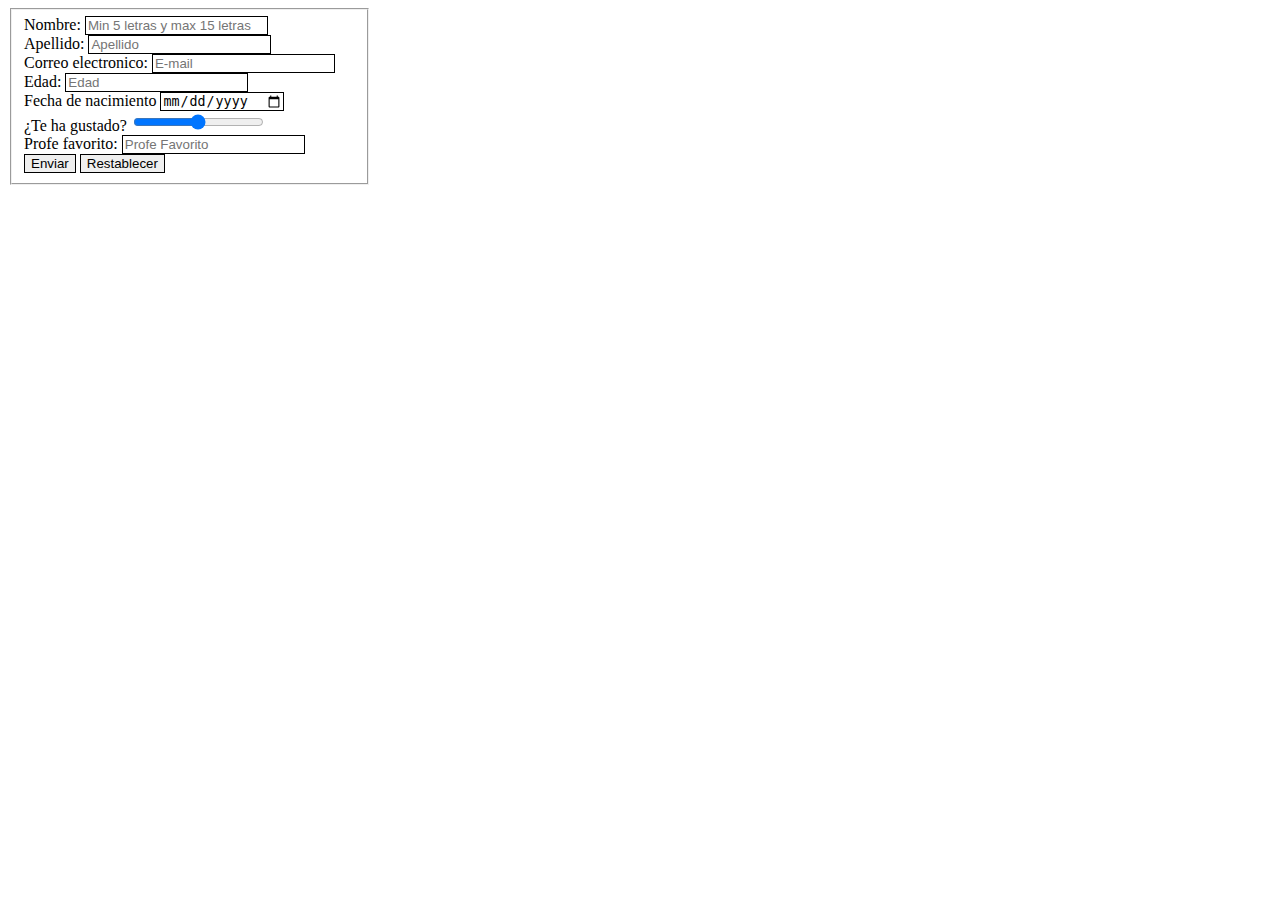
<file: formEjercicio.html>
<!DOCTYPE html>
<html lang="es">
<head>
    <meta charset="UTF-8">
    <meta name="viewport" content="width=device-width, initial-scale=1.0">
    <title>Ejercicio</title>
    <link rel="stylesheet" href="./formStyle.css">
</head>

<form action="#">
    <fieldset>
        <div>
            <label for="name">Nombre:</label>
            <input type="text" placeholder="Min 5 letras y max 15 letras" pattern="[A-Za-z]{5,15}" required>
        </div>
        <div>
            <label for="surname">Apellido:</label>
            <input type="text" placeholder="Apellido" pattern="[A-Za-z]{5,15}" required>
        </div>
        <div>
            <label for="email">Correo electronico:</label>
            <input type="email" placeholder="E-mail"  pattern="[A-za-z0-9]+@[A-Za-z]+(\.es|\.com)" required>
        </div>
        <div>
        <label for="age">Edad:</label>
        <input type="number" placeholder="Edad" pattern="([1-9]|1[0-9]|2[0-9]|3[0-9]|4[0-9]|5[0-9]|6[0-9]|6[0-9]|7[0-9]|8[0-9]|9[0-9]|1[0-9]|11[0-9])">
        </div>
        <div>
            <label for="date">Fecha de nacimiento</label>
            <input type="date" >
        </div>
        <div>
                <label for="question">¿Te ha gustado?</label>
                <input type="range" name="satisfaction">
        </div>
        <div>
            <label for="professor">Profe favorito:</label>
            <input type="text" placeholder="Profe Favorito" pattern="[A-Za-z]{2}">
        </div>
        <div>
            <input type="submit" value="Enviar">
            <input type="submit" value="Restablecer">
        </div>
    </fieldset>
</form>
</html>
</file>
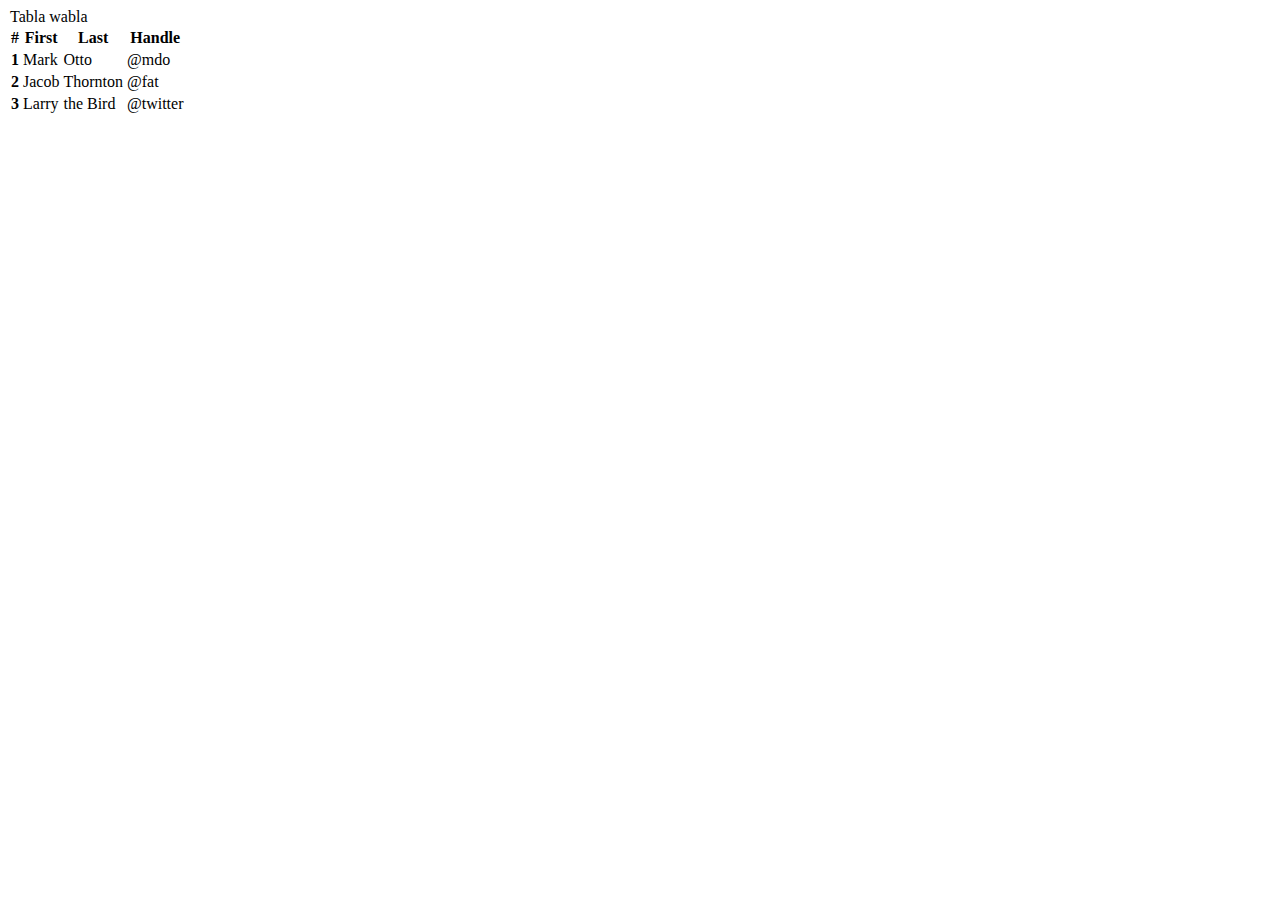
<file: tabla/table.html>
<!DOCTYPE html>
<html lang="en">
<head>
    <meta charset="UTF-8">
    <meta http-equiv="X-UA-Compatible" content="IE=edge">
    <meta name="viewport" content="width=device-width, initial-scale=1.0">
    <link href="https://cdn.jsdelivr.net/npm/bootstrap@5.2.3/dist/css/bootstrap.min.css" rel="stylesheet" integrity="sha384-rbsA2VBKQhggwzxH7pPCaAqO46MgnOM80zW1RWuH61DGLwZJEdK2Kadq2F9CUG65" crossorigin="anonymous">

    <script src="https://cdn.jsdelivr.net/npm/bootstrap@5.2.3/dist/js/bootstrap.bundle.min.js" integrity="sha384-kenU1KFdBIe4zVF0s0G1M5b4hcpxyD9F7jL+jjXkk+Q2h455rYXK/7HAuoJl+0I4" crossorigin="anonymous"></script>
    
    <title>tabla</title>
</head>
<body>

    <table class="table caption-top">
        <legend>Tabla wabla</legend>
        <thead>
          <tr>
            <th scope="col">#</th>
            <th scope="col">First</th>
            <th scope="col">Last</th>
            <th scope="col">Handle</th>
          </tr>
        </thead>
        <tbody>
          <tr>
            <th scope="row">1</th>
            <td>Mark</td>
            <td>Otto</td>
            <td>@mdo</td>
          </tr>
          <tr>
            <th scope="row">2</th>
            <td>Jacob</td>
            <td>Thornton</td>
            <td>@fat</td>
          </tr>
          <tr>
            <th scope="row">3</th>
            <td>Larry</td>
            <td>the Bird</td>
            <td>@twitter</td>
          </tr>
        </tbody>
      </table>

    
</body>
</html>
</file>
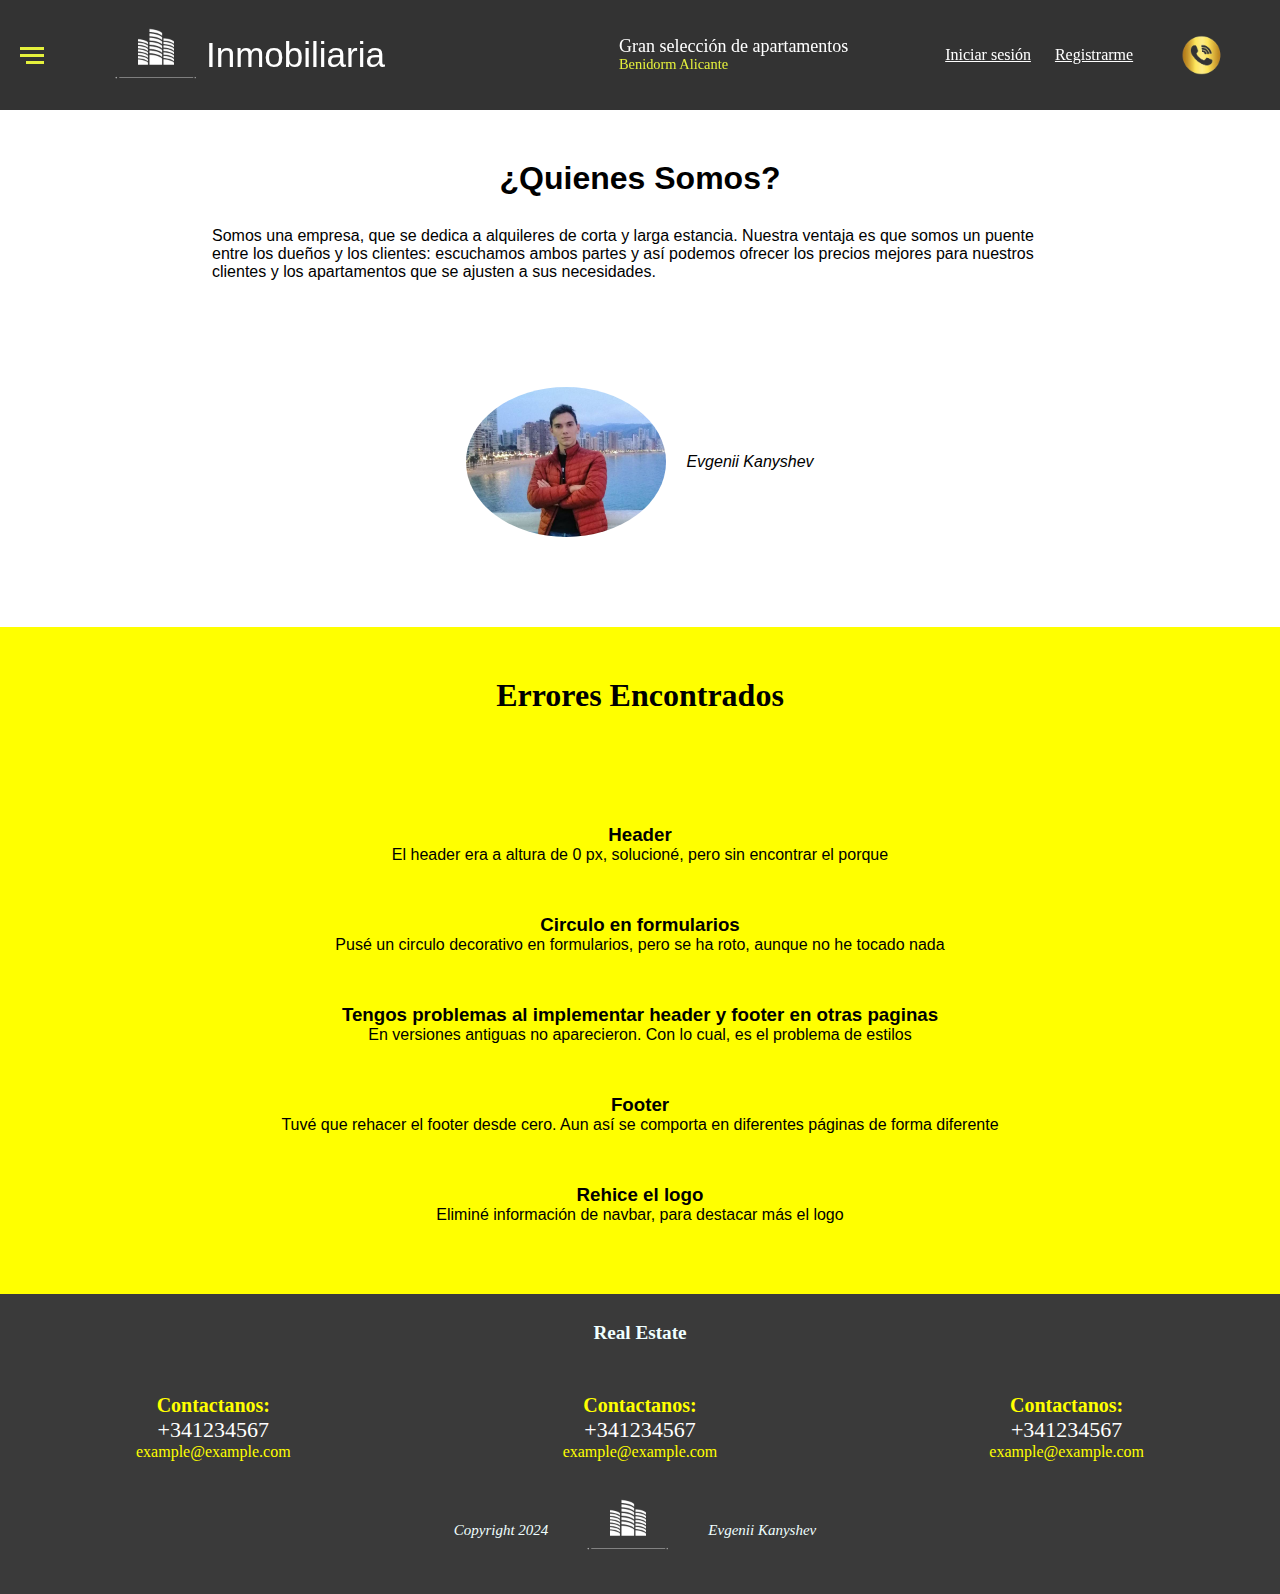
<file: resources/html/about.html>
<!DOCTYPE html>
<html lang="es">
    <head>
        <meta charset="UTF-8">
        <meta name="viewport" content="width=device-width, initial-scale=1.0">
        <link rel="stylesheet" type="text/css" href="../css/about.css" />
        <link rel="stylesheet" href="../css/footer__style.css">
        <link rel="stylesheet" href="../css/fixed.css">
        <link rel="stylesheet" href="../css/main-menu.css">
        <title>Sobre nosotros</title>
        
    </head>
    <body> 
        <header>
            <!--- Barra de navegación --->
    <!---<div class="container"> </div>--->
        <div class="fixed">
            <div class="fixed__wrap">
                <div class="fixed__hamburger" id="fixed__hamburger" onclick="openMenu()">
                    <span></span>
                    <span></span>
                    <span></span>
                </div>
 

                <div class="fixed__logo">
                    <img src="../img/logo/logo-removebg-preview.png" alt="Logo">
                    <p>Inmobiliaria
                    </p>
                </div>
                <div class="fixed__frase2">
                    <p>Gran selección de apartamentos<span>Benidorm Alicante</span></p>
                </div>
                <li class="fixed__session">
                    <a class="fixed__link" href="./login-form.html">Iniciar sesión</a> 
                    <a class="fixed__link" href="./form.html">Registrarme</a> 
                </li>
                <div class="fixed__phone">
                    <a href="tel:+3412345678">
                        <img src="../img/icons/fixed__phone.png" alt="icono__telefono">
                        <span>+3412345678</span>
                    </a>
                </div>
               
            </div>
        
        </div>

<!----menu desplegable-->
        <div class="main-menu main-menu--active">
            <ul class="main-menu__list ">
                <li class="main-menu__list-item">
                    <button class="main-menu__close" onclick="closeMenu()">X Menu</button>
                </li>
                <li class="main-menu__item">
                    <a class="main-menu__link" href="../../index.html">Página principal</a>
                </li>
                <li class="main-menu__item">
                    <a class="main-menu__link" href="../html/catalog.html">Catálogo</a>
                </li>
                <li class="main-menu__item">
                    <a class="main-menu__link" href="./about.html">Contactanos</a>
                </li>
                <li class="main-menu__item">
                    <a class="main-menu__link" href="../html/blog.html">Blog</a>
                </li>
                <li class="main-menu__item">
                    <a class="main-menu__phone" href="tel:+34123456">+34123456</a>
                </li>
                <li class="main-menu__item main-menu__session">
                    <a class="main-menu__link" href="../html/login-form.html">Iniciar sesión</a> |
                    <a class="main-menu__link" href="../html/form.html">Registrarme</a> 
                </li>
                

            </ul>
        </div>
            </header>
            <main>
                <div class="about-wrapper">
                    <div class="about-firstBlock">
                        <div class="about-header">
                            <h1>¿Quienes somos?</h1>
                        </div>
                        <div class="about-content">
                            <p>Somos una empresa, que se dedica a alquileres de corta y larga estancia. Nuestra ventaja es que somos un puente entre los dueños y los clientes: escuchamos ambos partes y así podemos ofrecer los precios mejores para nuestros clientes y los apartamentos que se ajusten a sus necesidades.
                            </p>
                        </div>
                    </div>
                    <div class="about-signature">
                        <img src="../img/evgenii.jpg" alt="avatar">
                        <p>
                            Evgenii Kanyshev
                        </p>
                    </div>
                </div>
                <div class="about-separator">
                    <div class="about-header">
                        <h1>Errores encontrados</h1>
                    </div>
                    <div class="about-wrapper">                       
                        <div class="about-secondBlock">
                            
                            <div class="about-list">
                                <h3>Header</h3>
                                    <p>El header era a altura de 0 px, solucioné, pero sin encontrar el porque
                                    </p>
                                <h3>Circulo en  formularios</h3>
                                    <p>Pusé un circulo decorativo en formularios, pero se ha roto, aunque no he tocado nada 
                                    </p>
                                <h3>Tengos problemas al implementar header y footer en otras paginas</h3>
                                    <p>En versiones antiguas no aparecieron. Con lo cual, es el problema de estilos</p>
                                <h3>Footer</h3>
                                    <p>Tuvé que rehacer el footer desde cero. Aun así se comporta en diferentes páginas de forma diferente</p>
                                <h3>Rehice el logo</h3>
                                    <p>Eliminé información de navbar, para destacar más el logo</p>
                                </div>
                        </div>
                        
                    </div>
                </div>
                
               
            </main> 
            <footer>
                <div class="footer__container">
                    <div class="footer__logo">
                        <h2>Real Estate</h2>
                    </div>
                    <div class="footer__tables">
                       <div class="footer__title"> 
                            <h3>
                                Contactanos:
                            </h3>
                            <ul>
                                <li><a href="tel:+341234567">+341234567</a></li>
                                <li>example@example.com</li>
                            </ul>
                        </div>
                        <div class="footer__title"> 
                            <h3>
                                Contactanos:
                            </h3>
                            <ul>
                                <li><a href="tel:+341234567">+341234567</a></li>
                                <li>example@example.com</li>
                            </ul>
                        </div>
                        <div class="footer__title"> 
                            <h3>
                                Contactanos:
                            </h3>
                            <ul>
                                <li><a href="tel:+341234567">+341234567</a></li>
                                <li>example@example.com</li>
                            </ul>
                        </div>
                    </div> 
                    
                    <div class="footer__copyright">
                        <ul>
                            <li>Copyright 2024</li>
                            <li class="footer__logo">
                                <img src="../img/logo/logo-removebg-preview.png" alt="logo">
                            </li>
                            <li>Evgenii Kanyshev </li>
                            
                        </ul> 
                    </div>   
                </div>
            </footer>
    </body>
    <script src="../scripts/open-menu.js"></script>
</html>
</file>
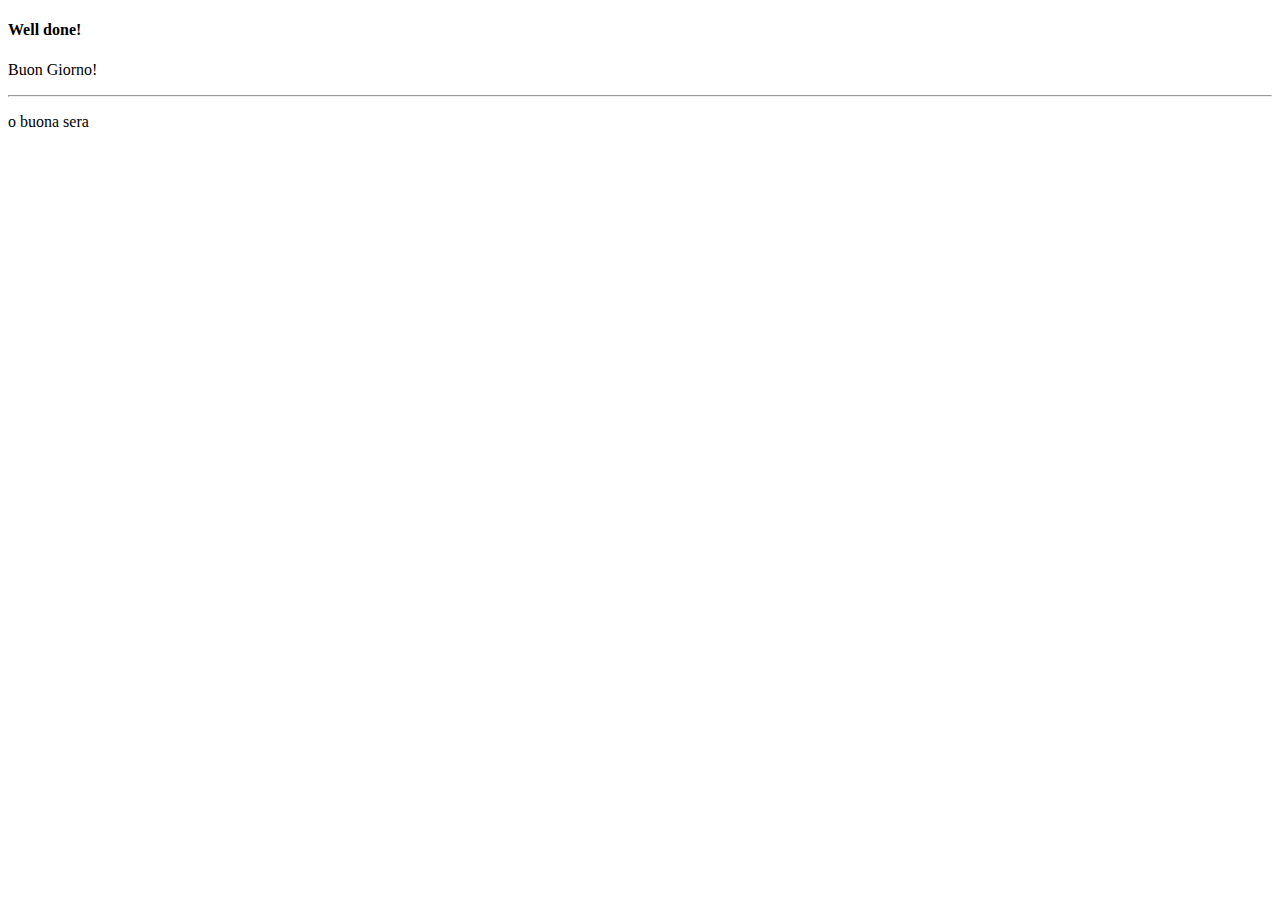
<file: resources/html/done.html>
<!DOCTYPE html>
<html lang="en">
<head>
  
    <meta charset="UTF-8">
    <meta http-equiv="X-UA-Compatible" content="IE=edge">
    <meta name="viewport" content="width=device-width, initial-scale=1.0">
    <link href="https://cdn.jsdelivr.net/npm/bootstrap@5.2.3/dist/css/bootstrap.min.css" rel="stylesheet" integrity="sha384-rbsA2VBKQhggwzxH7pPCaAqO46MgnOM80zW1RWuH61DGLwZJEdK2Kadq2F9CUG65" crossorigin="anonymous">

    <script src="https://cdn.jsdelivr.net/npm/bootstrap@5.2.3/dist/js/bootstrap.bundle.min.js" integrity="sha384-kenU1KFdBIe4zVF0s0G1M5b4hcpxyD9F7jL+jjXkk+Q2h455rYXK/7HAuoJl+0I4" crossorigin="anonymous"></script>
    
    <title>Exito!</title>
</head>
<body>
    <div class="alert alert-success" role="alert">
        <h4 class="alert-heading">Well done!</h4>
        <p>Buon Giorno!</p>
        <hr>
        <p class="mb-0">o buona sera </p>
      </div>
    
</body>
</html>
</file>
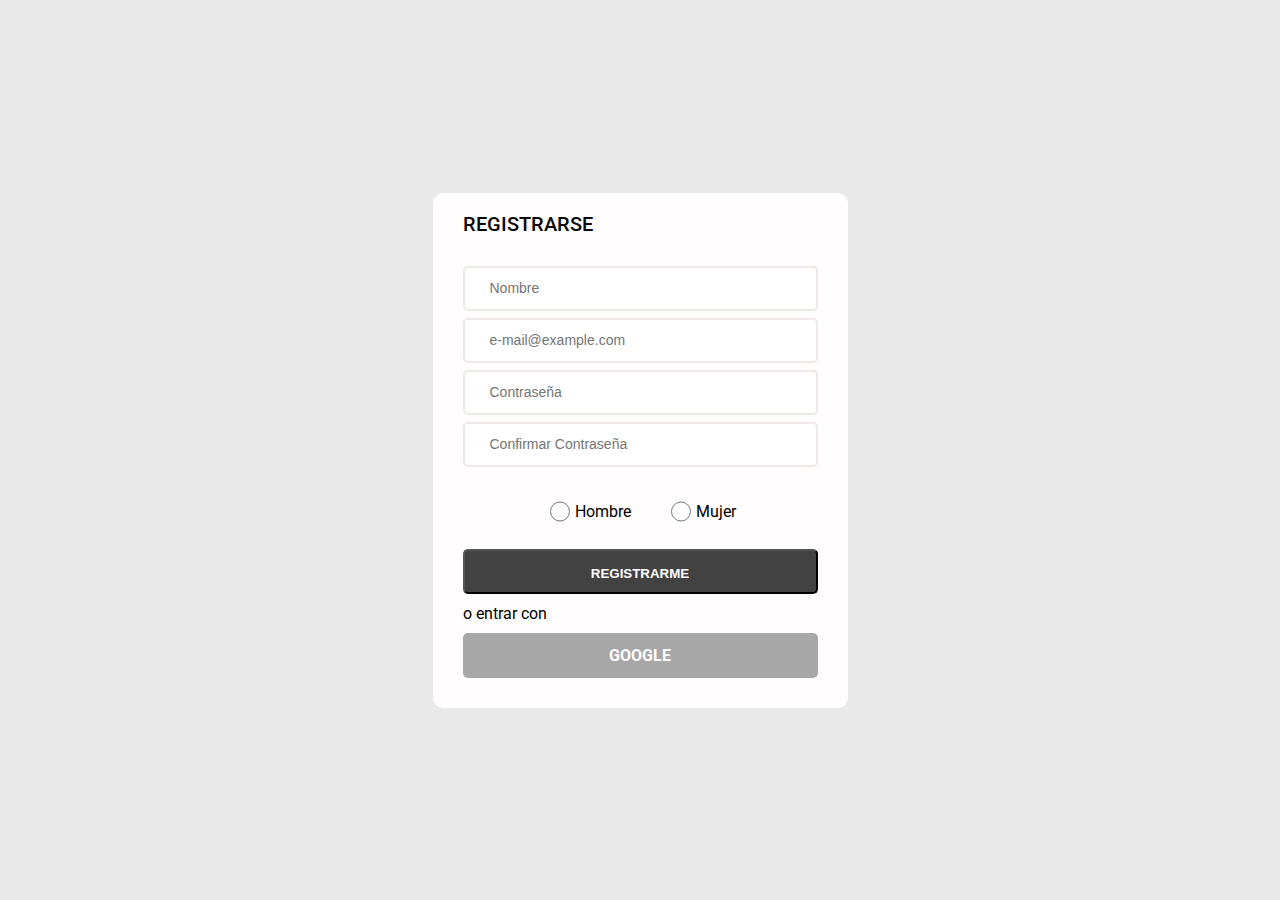
<file: resources/html/form.html>
<!DOCTYPE html>
<html lang="es">
<head>
    <meta charset="UTF-8">
    <meta name="viewport" content="width=device-width, initial-scale=1.0">
    <title>Contactanos</title>
    <link rel="stylesheet" href="../css/form_style.css">
    <link href="https://fonts.googleapis.com/css2?family=Roboto:ital,wght@0,300;0,500;1,700&display=swap" rel="stylesheet">
</head>
<body>
  <main>
    <form action="../../index.html" method="post">
        <div class="circle"> </div>
        <div class="register-form-container">
            <h1 class="form-title"> Registrarse</h1> 
            <div class="form-fields">
                <div class="name">
                    <input required type="text" placeholder="Nombre" pattern="[A-Z]|[a-z]{1,10}">
                </div>
                <div class="e-mail">
                    <input required type="email" placeholder="e-mail@example.com" id="e-mail" pattern="[A-Za-z09]+@[A-Za-z]\.(es|uk|ru|[a-z]{2}">
                </div>
                <div class="password">
                    <input required type="password" placeholder="Contraseña" pattern="(?=*\d=)(?=.*[A-Z]).{6,}">
                </div>
                <div class="repeat-password">
                    <input required type="password" placeholder="Confirmar Contraseña">
                </div>
<!---Como recuerdo, php laravel tiene la posibilidad de validación de la contraseña,
basando en el campo de la contraseña principal
Es otras palabras, el primer campo se valida por parte cliente, 
el segundo - valida que coinciden los campos sin más ---->
                <div class="sex-selection">
                    <input type="radio" id="sex-M" name="sex" value="Hombre" />
                    <label for="sex-M">Hombre</label>
                    <input type="radio" id="sex-F" name="sex" value="Mujer"/>
                    <label for="sex-F">Mujer</label>
                </div>
            </div>
            <div class="form_butons">
                <button class="button"> Registrarme</button>
                <div class="divider"> o entrar con</div>
                <a href="#" class="button button-google"> Google</a>
            </div>
        </div>
    </form>
    </main>
</body>
</html>
</file>
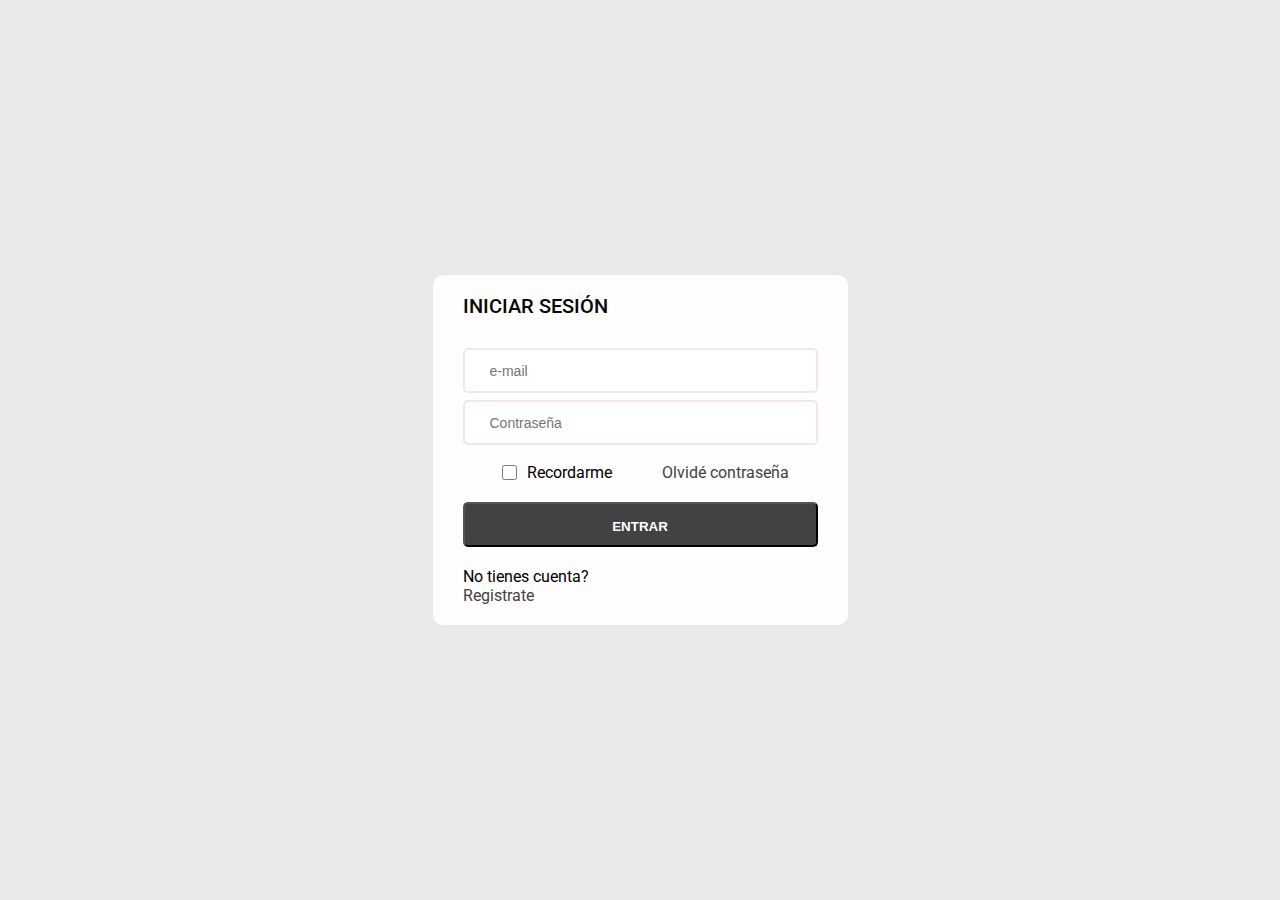
<file: resources/html/login-form.html>
<!DOCTYPE html>
<html lang="es">
<head>
    <meta charset="UTF-8">
    <meta name="viewport" content="width=device-width, initial-scale=1.0">
    <title>Contactanos</title>
    <link rel="stylesheet" href="../css/form_style.css">
    <link href="https://fonts.googleapis.com/css2?family=Roboto:ital,wght@0,300;0,500;1,700&display=swap" rel="stylesheet">
</head>
<body>
  <main>
    <form action="../../index.html" method="post">
        <div class="circle"> </div>
        <div class="register-form-container">
            <h1 class="form-title"> iniciar sesión</h1> 
            <div class="form-fields">
                <div class="name">
                    <input required type="text" placeholder="e-mail" pattern="[A-Z]|[a-z]{1,10}">
                </div>
                <div class="password">
                    <input required type="password" placeholder="Contraseña">
                </div>
                <div class="rememberMe">
                    <input type="checkbox">Recordarme
                    <a href="#">Olvidé contraseña</a>
                </div>
            </div>
            
            <div class="form_butons">
                <button class="button"> Entrar</button>
                <div class="register-link">
                    <p>No tienes cuenta?</p>
                    <a href="./form.html">Registrate</a>
                </div>
            </div>
        </div>
    </form>
    </main>
</body>
</html>
</file>
<file: formStyle.css>
fieldset{
    display: inline-block;
    

}

input{
    border: 1px solid black;

}

div{
    padding-right: 20px;
}
</file>
<file: resources/css/about.css>
/*Pagina sobre nosotros*/

.about-wrapper{
    margin: 0% 15% 0% 15%;
    background-color: rgb(255, 255, 255);
    position: relative;
    font-family: sans-serif;
    padding: 20px;
    margin-top: 90px;
    
    align-items: center;
}

.about-separator {
    
    background:yellow;
    width: 100%;

    .about-header {
       padding-top: 50px;
       
    }

    .about-secondBlock h3{
        text-align: center;
        
    }
    
    .about-secondBlock p{
        margin-bottom: 50px;
        
    }
    
    .about-wrapper {
        background: yellow;
    }
}

.about-firstBlock{
    margin-bottom: 10%;
}

.about-header{
    text-transform: capitalize;
    text-align: center;
   margin-bottom: 30px;
    margin-top: 50px;
}

.about-signature{
    display: flex;
    justify-content: center;
    align-items: center;
    padding: 20px;
}

.about-signature img{
    width: 200px; 
    border-radius: 50%;   
}

.about-signature p{
    font-style: italic;
    margin-left: 20px;
}

.about-list p{
    text-align: center;
}
</file>
<file: resources/css/footer__style.css>
*{
    margin: 0;
    padding: 0;
}

.footer__container {
    background: rgb(58, 58, 58);
    color: azure;
    height: auto;
    
    

    ul {
        
        list-style: none;
    }

    h2 {
        padding: 10px;
        text-align: center;
    }

    a {
        text-decoration: none;
        color: white;
        font-size:22px;
        
    
        &:hover {
            color: yellow;
            
        }
    }

    h3 {
        font-size: 20px;
    }


    
}


.footer__tables {
    text-align: center;

    

}

.footer__title {
    color:yellow;
    padding-bottom: 10px;
    padding-top: 30px;
}

.footer__copyright {
   

    ul {
        display: flex;
        align-items: center;
        justify-content: center;
      
    }

    li {
        margin-right: 10px;
        font-size: 15px;
        font-style: italic;
        padding: 10px;
       
        
    }

    
    

}

.footer__item {

    display: flex;
    justify-content: center;
   
    margin-bottom: 100px;
    
    li {
        margin-right:10px ;
    }
    img {
        width: 40px;
    }

    img:hover {
        cursor: pointer;
    }

  
}

.footer__logo {
    
    display: flex;
    
    justify-content: center;
    align-items: center;
    h2 {
        font-size: 1.2rem;
        margin-top: 5px;
    }
   
    img {
        height: 100px;
        
    }

    
}


@media(min-width:840px) {
    .footer__container {
        background: rgb(58, 58, 58);
        color: azure;
        height: 300px;
        display: flex;
        flex-direction: column;
        align-items: stretch;
        text-align: center;
        justify-content: center;
    
        
    
        ul {
            
            list-style: none;
        }
    
        h2 {
            padding: 20px;
            text-align: center;
        }
    
        a {
            text-decoration: none;
            color: white;
            font-size:22px;
            
        
            &:hover {
                color: yellow;
                
            }
        }
    
    
        
    }
    
    
    .footer__tables {
        text-align: center;
        display: flex;
        flex-direction: row;
        justify-content: space-around;
        flex-wrap: wrap;
    
        
    
    }
    
    .footer__title {
        color:yellow;
        padding-bottom: 10px;
        padding-top: 30px;
        
    
    }
    
    .footer__copyright {
        
        
        ul {
            
            align-items: center;
        }
    
        li {
            margin-right: 10px;
            font-size: 15px;
            font-style: italic;
            
        }
        
    
    }
}
</file>
<file: resources/css/fixed.css>
.fixed{
    position: fixed;
    top: 0;
    left: 50%;
    transform: translateX(-50%);
    z-index: 10;
    color: white;
    box-sizing: border-box;
    background-color: rgba(0, 0, 0, .8);
    width: 100%;
    
}

.fixed__wrap{
    display: flex;
    align-items: center;
    margin-right: 20px;
    margin-left: 20px;
    

}

.fixed__hamburger {
    flex-basis: 24px;
    flex-shrink: 0;
    cursor: pointer;
    margin-right: 2%;

    span {
        display: block;
        background-color: rgb(229, 241, 60);
        height: 3px;
        
        width: 100%;
        margin-bottom: 4px;
        
    
        &:nth-child(3) {
            margin-bottom: 0;
            width: 75%;
            margin-left: auto;
        }
    }
    
}

.fixed__menu {
    text-align: center;
    justify-content: center;
}

.fixed__phone{
    
    margin-left: auto;

    a {
        display: block;
        text-decoration: none;
        color: white;
    }
    
    img {
        display: block;
        height: 40px;
    }

    span {
        display: none;
        font-size: 1.5rem ;
        line-height: 1.75.rem;
        text-decoration: none;
    }
}


.fixed__logo {
    display: flex;
    justify-content: center;
    align-items: center;
    margin-right: 15%;
    margin-top: 10px;

    img {
        height: 100px;
        margin-right: 0px;
        
        
    }

    p {
        font-size: 35px;
        line-height: 32px;
        margin-bottom: 10px;
        font-family: Verdana, Geneva, Tahoma, sans-serif;
    }
}


.fixed__session {
    list-style: none;
    text-decoration: none;
    display: none;
    

    a {
        color: white;
        margin-right: 10px;
        margin-left: 10px;

        &:hover {
            color: rgb(223, 235, 54);
            text-decoration: none;
        }
    }
}
 .fixed__frase2{
    
    padding: 24px 0 24px 48px;
    
    p {
        margin: 0;
        font-size: 1.125rem;
        line-height: 1.131rem;
    }

    span {
        display: block;
        font-size: 0.9rem;
        line-height: 1.125rem;
    }
}




/* Adaptación */

.fixed__frase2 {

    display: none;

}

.fixed__button {
    display: none;
}





@media (min-width: 480px) {
    
    .fixed__hamburger{
        margin-right: 5%;
    }

    

    .fixed__frase2 {
        display: block;
        margin-right: 7%;
        span {
            color: rgb(229, 241, 60);
        }
    }

    .fixed__phone {
        margin-right: 3%;
        img {
            display: block;
        }

       
    }
  
}



@media (min-width: 860px) {
  
    .fixed__session {
        display: block;
    }

    .fixed__button{
        display: block;
        align-items: center;
        color: #424242;
        text-transform: uppercase;
        text-decoration: none;
        padding: 10px;
        letter-spacing: 2px;
        overflow: hidden;
        transition: 0.2s;
        background-color:  rgb(223, 235, 54);
        border-radius: 10px;
        margin-right:2%;
        min-width: 17%;
        max-width: 164px;
    }

}

@media (min-width: 923px) {
    .fixed__callback{
        display: block;
        margin-right:1% ;
        font-size: 1rem;
        line-height: 0.975rem;


        
    }

    .fixed__phone {
        margin-right: 3%;
        img {
            display: block;
        }

       
    }
}
</file>
<file: resources/css/main-menu.css>
.main-menu {
    position: fixed;
    left: 0;
    top: 0;
    width: 100%;
    height: 100%;
    display: none;
    

   

    &::after {
        content: '';
        position: absolute;
        left: 0;
        top: 0;
        right: 0;
        bottom: 0;
        background-color: rgba(0, 0, 0, .7);
        opacity: 0;
        transition-property: opacity;
        transition-duration: 500ms;
        z-index: 99;
    }

}

.main-menu__list {
    list-style: none;
    margin: 0;
    padding-left: 32px;
    padding-top: 15px;
    padding-bottom: 0;
    position: relative;
    background: url("../img/menu-background.png") center left no-repeat;
    z-index: 200;
    height: 100%;
    max-width: 300px;
    box-sizing: border-box;
    transform: translateX(-100%);
    transition-duration: 500ms;
    transition-property: transform;
    overflow-y: auto;

}

.main-menu--active {
    z-index: 200;
   

    &::after {
        opacity: 1;
        
    }

        .main-menu__list {
            transform: translateX(0);
        }
}

.main-menu__item {
    margin: 20px 0;
}

.main-menu__session{
    margin-top: 90px;
    
    a {
        font-family:'Trebuchet MS', 'Lucida Sans Unicode', 'Lucida Grande', 'Lucida Sans', Arial, sans-serif;
    }
    
}

.main-menu__link, .main-menu__close {
    font-size: 14px;
    line-height: 16px;
    color: black;
    text-decoration: none;
    border: none;
    cursor: pointer;

    &:hover {
        text-decoration: underline;
        color: rgb(92, 92, 92);
    }
}

.main-menu__close {
    
    background-color: rgb(252, 220, 43);
    
}
.main-menu__phone {
    line-height: 1.75rem;
    font-size: 1.5rem;
    text-decoration: none;
    color: black;

    &:hover {
        color: rgb(255, 255, 255);
        text-decoration: none;
    }

}

.main-menu__btn {
    color: rgb(0, 0, 0);
    text-transform: uppercase;
   
    font-size: 1.25rem;
    letter-spacing: 4px;
    position: relative;
    margin-right: 10%;
    transition: 0.2s;
    background-color:  rgb(242, 245, 201);
    cursor: pointer;


    &:hover {
        background: rgb(235, 231, 40);
        color: black;
    }
}

@media (min-width: 1024px) {

    
    .main-menu__btn, .main-menu__phone {
        display: none;
    }
}
</file>
<file: resources/css/form_style.css>
* {
    margin: 0px;
    padding: 0px;
    box-sizing: border-box;
}

body{
    font-family: 'Roboto', sans-serifs;
    background-color: #e9e7e7;
}


main{
    align-items: center;
    justify-content: center;
    background-color: #e9e9e9;
    display: flex;
    flex-direction: column;
    height: 100vh;
}
/* se ocurrió un bug, lo escondo de momento
.circle{
    position: absolute;
    background-color: rgb(163, 148, 148);
    z-index: 1;
    width: 534px;
    height: 534px;
    border-radius: 50%;
    box-shadow: 0px 4px 70px 6px rgba(255, 253, 253); 
}
*/
input{
    height: 45px;
    width: 100%;
    font-size: 14px;
    line-height: 10px;
    border: 2px solid rgb(240, 231, 231);
    border-radius: 5px;
    padding-left: 25px;
}
.form-title {
    color: rgb(8, 8, 8);
    font-weight: 500;
    font-size: 20px;
    line-height: 23px;
    margin-bottom: 30px;
    text-transform: uppercase;
    

}

.register-form-container {
    position: relative;
    z-index: 2;
    width: 415px;
    background: rgb(255, 253, 253);
    box-shadow: 8px 6px 50px rgba(217, 229, 255, alpha);
    padding: 20px;
    padding-left: 30px;
    padding-right: 30px;
    padding-bottom: 20px;
    border-radius: 10px;

    
}

.form-fields input{
    margin-bottom: 7px;
}

.button {
    display: block;
    font-weight: bold;
    height: 45px;
    width: 100%;
    background: #424242;
    border-radius: 5px;
    margin-top: 10px;
    margin-bottom: 10px;
    color: #ffffff;
    text-transform: uppercase;
    text-align: center;
    line-height: 45px;
    cursor: pointer;
}

.sex-selection {
    display: flex;
    margin: 10px;
    align-items: center;
    justify-content: center;
}

.sex-selection input[type="radio"]{
    width: 20px;
    margin: 5px;
    cursor: pointer;
    background-color: #424242;
    
}


#sex-M input[type="radio"]:checked{
    background: #424242;
}

#sex-F{
    margin-left: 40px;
}

.button:hover{
    color:rgb(255, 255, 254) ;
    background-color:rgb(138, 125, 125);
   
   
}

a.button {
    text-decoration: none;

}

.button-google {
    color: white;
    background-color: #a8a7a7;
    
}

.button-google:hover{
    color: white;
    background-color: #424242;
    box-shadow: 0 0 1px #4b4d4e, 0 0 0px #2196f3;
}

.devider{
    font-weight: 500;
    font-size:12px;
    line-height: 14px;
    text-align: center;
    padding-top: 20px;
    padding-bottom: 25px;
}

/*login*/
.rememberMe {
    display: flex;
    align-items: center;
    justify-content: center;
    height: 40px;
}

.rememberMe input[type="checkbox"]{
    width: 15px;
    margin: 10px; 
 
}

.rememberMe a{
    text-decoration: none;
    color:#424242;
    padding-left: 50px;
    
}

.rememberMe a:hover{
    text-decoration: underline;
    
}

.register-link{
    padding-top: 10px;
    
}

.register-link a{
    text-decoration: none;
    color:#424242;
    
}

.register-link a:hover{
    text-decoration: underline;
    
}
</file>
